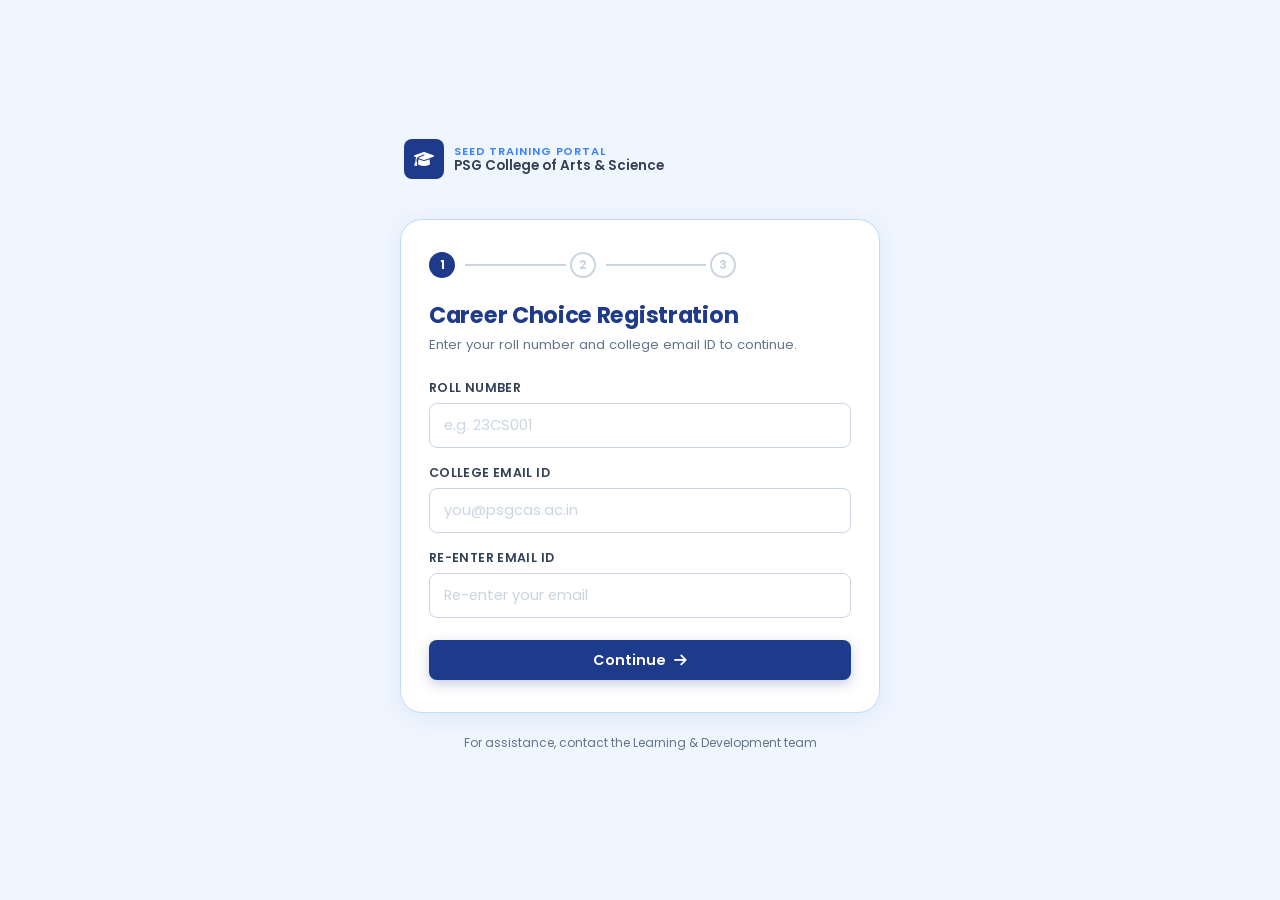
<file: index.html>
<!DOCTYPE html>
<html lang="en">
<head>
  <meta charset="UTF-8">
  <meta name="viewport" content="width=device-width, initial-scale=1.0">
  <title>Career Choice Registration — SEED Portal</title>
  <link rel="stylesheet" href="https://cdnjs.cloudflare.com/ajax/libs/font-awesome/6.4.0/css/all.min.css">
  <link rel="stylesheet" href="portal.css">
</head>
<body>

  <div class="page-wrapper">

    <!-- Portal badge -->
    <div style="display:flex; align-items:center; gap:10px; padding: 0 4px;">
      <div class="portal-badge">
        <div class="badge-icon"><i class="fas fa-graduation-cap"></i></div>
        <div class="badge-text">
          <span>SEED Training Portal</span>
          <span>PSG College of Arts &amp; Science</span>
        </div>
      </div>
    </div>

    <!-- Step 1: Roll Number + Email -->
    <div class="card" id="step1">
      <!-- Step indicator -->
      <div class="step-indicator">
        <div class="step">
          <div class="step-dot active" id="dot1">1</div>
          <div class="step-line" id="line1"></div>
        </div>
        <div class="step">
          <div class="step-dot" id="dot2">2</div>
          <div class="step-line" id="line2"></div>
        </div>
        <div class="step">
          <div class="step-dot" id="dot3">3</div>
        </div>
      </div>

      <div class="page-title">Career Choice Registration</div>
      <div class="page-subtitle">Enter your roll number and college email ID to continue.</div>

      <div class="field">
        <label for="roll_number">Roll Number</label>
        <input type="text" id="roll_number" placeholder="e.g. 23CS001" autocomplete="off" spellcheck="false">
      </div>

      <div class="field">
        <label for="email">College Email ID</label>
        <input type="email" id="email" placeholder="you@psgcas.ac.in" autocomplete="off">
      </div>

      <div class="field">
        <label for="email_confirm">Re-enter Email ID</label>
        <input type="email" id="email_confirm" placeholder="Re-enter your email" autocomplete="off">
      </div>

      <div id="step1Msg" class="msg"></div>

      <div class="btn-group">
        <button class="btn btn-primary" onclick="handleStep1()" id="step1Btn">
          Continue <i class="fas fa-arrow-right"></i>
        </button>
      </div>
    </div>

    <!-- Step 2: Mobile (only for new students) -->
    <div class="card" id="step2" style="display:none;">
      <div class="step-indicator">
        <div class="step">
          <div class="step-dot done"><i class="fas fa-check" style="font-size:0.6rem;"></i></div>
          <div class="step-line done"></div>
        </div>
        <div class="step">
          <div class="step-dot active">2</div>
          <div class="step-line" id="line2b"></div>
        </div>
        <div class="step">
          <div class="step-dot" id="dot3b">3</div>
        </div>
      </div>

      <div class="page-title">Mobile Number</div>
      <div class="page-subtitle">We'll send a one-time password to your college email to verify your identity.</div>

      <div class="field">
        <label for="mobile">Mobile Number</label>
        <input type="tel" id="mobile" placeholder="10-digit mobile number" maxlength="10" autocomplete="off">
      </div>

      <div id="step2Msg" class="msg"></div>

      <div class="btn-group">
        <button class="btn btn-primary" onclick="handleStep2()" id="step2Btn">
          Send OTP <i class="fas fa-paper-plane"></i>
        </button>
        <button class="btn btn-secondary" onclick="goBack(1)">
          <i class="fas fa-arrow-left"></i> Back
        </button>
      </div>
    </div>

    <div class="portal-footer">
      For assistance, contact the Learning &amp; Development team
    </div>

  </div><!-- /page-wrapper -->

  <script>
    const SUPABASE_FUNC_URL = "https://nzpfljvuxqxijrvcmfao.supabase.co/functions/v1";
    const ANON_KEY = "eyJhbGciOiJIUzI1NiIsInR5cCI6IkpXVCJ9.eyJpc3MiOiJzdXBhYmFzZSIsInJlZiI6Im56cGZsanZ1eHF4aWpydmNtZmFvIiwicm9sZSI6ImFub24iLCJpYXQiOjE3ODQyOTI5MjYsImV4cCI6MjA5OTg2ODkyNn0.MAVZSQNgGleXA-5NUONkiJuMtwHu5Oq8yPuc5s8eKDQ";

    // ── Helpers ──────────────────────────────────────────────
    function showMsg(id, type, text) {
      const el = document.getElementById(id);
      el.className = `msg ${type} show`;
      el.innerHTML = text;
    }

    function clearMsg(id) {
      const el = document.getElementById(id);
      el.className = "msg";
      el.textContent = "";
    }

    function setLoading(btnId, loading, defaultHTML) {
      const btn = document.getElementById(btnId);
      if (loading) {
        btn.disabled = true;
        btn.innerHTML = '<span class="btn-spinner"></span> Please wait…';
      } else {
        btn.disabled = false;
        btn.innerHTML = defaultHTML;
      }
    }

    function goBack(step) {
      if (step === 1) {
        document.getElementById("step2").style.display = "none";
        document.getElementById("step1").style.display = "block";
      }
    }

    // ── Step 1: lookup student ───────────────────────────────
    async function handleStep1() {
      clearMsg("step1Msg");

      const roll_number = document.getElementById("roll_number").value.trim().toUpperCase();
      const email       = document.getElementById("email").value.trim().toLowerCase();
      const email_confirm = document.getElementById("email_confirm").value.trim().toLowerCase();

      if (!roll_number) { showMsg("step1Msg", "error", "Please enter your roll number."); return; }
      if (!email)       { showMsg("step1Msg", "error", "Please enter your email ID."); return; }
      if (email !== email_confirm) {
        showMsg("step1Msg", "error", "Email IDs do not match. Please check and try again.");
        return;
      }

      setLoading("step1Btn", true, 'Continue <i class="fas fa-arrow-right"></i>');

      try {
        const res  = await fetch(`${SUPABASE_FUNC_URL}/lookup-student`, {
          method: "POST",
          headers: { "Content-Type": "application/json", "apikey": ANON_KEY },
          body: JSON.stringify({ roll_number, email }),
        });
        const data = await res.json();

        if (!res.ok) {
          // data.error will contain "Roll number not found" or "Incorrect roll number or email ID"
          showMsg("step1Msg", "error", `<i class="fas fa-circle-exclamation"></i>&nbsp; ${data.error || "Something went wrong."}`);
          setLoading("step1Btn", false, 'Continue <i class="fas fa-arrow-right"></i>');
          return;
        }

        // Persist core data
        sessionStorage.setItem("roll_number", roll_number);
        sessionStorage.setItem("email", email);
        sessionStorage.setItem("student", JSON.stringify(data.student));

        if (data.status === "registered") {
          // Already has a choice → go to status page
          sessionStorage.setItem("contact", JSON.stringify(data.contact));
          sessionStorage.setItem("choice",  JSON.stringify(data.choice));
          window.location.href = "status.html";

        } else {
          // New student (no email/choice saved yet) → collect mobile
          document.getElementById("step1").style.display = "none";
          document.getElementById("step2").style.display = "block";
          setLoading("step1Btn", false, 'Continue <i class="fas fa-arrow-right"></i>');
        }

      } catch (err) {
        showMsg("step1Msg", "error", '<i class="fas fa-wifi"></i>&nbsp; Network error. Please try again.');
        setLoading("step1Btn", false, 'Continue <i class="fas fa-arrow-right"></i>');
      }
    }

    // ── Step 2: send OTP ─────────────────────────────────────
    async function handleStep2() {
      clearMsg("step2Msg");

      const mobile = document.getElementById("mobile").value.trim();
      if (!mobile || mobile.length !== 10 || !/^\d+$/.test(mobile)) {
        showMsg("step2Msg", "error", "Please enter a valid 10-digit mobile number.");
        return;
      }

      setLoading("step2Btn", true, 'Send OTP <i class="fas fa-paper-plane"></i>');

      const roll_number = sessionStorage.getItem("roll_number");
      const email       = sessionStorage.getItem("email");

      try {
        const res  = await fetch(`${SUPABASE_FUNC_URL}/send-otp`, {
          method: "POST",
          headers: { "Content-Type": "application/json", "apikey": ANON_KEY },
          body: JSON.stringify({ roll_number, email, purpose: "register" }),
        });
        const data = await res.json();

        if (!res.ok) {
          showMsg("step2Msg", "error", `<i class="fas fa-circle-exclamation"></i>&nbsp; ${data.error || "Failed to send OTP."}`);
          setLoading("step2Btn", false, 'Send OTP <i class="fas fa-paper-plane"></i>');
          return;
        }

        sessionStorage.setItem("mobile",  mobile);
        sessionStorage.setItem("purpose", "register");
        sessionStorage.setItem("cooldown_until", data.cooldown_until || "");
        window.location.href = "verify.html";

      } catch (err) {
        showMsg("step2Msg", "error", '<i class="fas fa-wifi"></i>&nbsp; Network error. Please try again.');
        setLoading("step2Btn", false, 'Send OTP <i class="fas fa-paper-plane"></i>');
      }
    }

    // ── Allow Enter key to progress ──────────────────────────
    document.addEventListener("keydown", (e) => {
      if (e.key !== "Enter") return;
      const s1 = document.getElementById("step1");
      const s2 = document.getElementById("step2");
      if (s1.style.display !== "none") handleStep1();
      else if (s2.style.display !== "none") handleStep2();
    });
  </script>

</body>
</html>
</file>
<file: portal.css>
/* ============================================================
   SEED Training Portal — Shared Styles
   PSG College of Arts & Science
   ============================================================ */

@import url('https://fonts.googleapis.com/css2?family=Poppins:wght@300;400;500;600;700&display=swap');
@import url('https://cdnjs.cloudflare.com/ajax/libs/font-awesome/6.4.0/css/all.min.css');

/* ── Tokens ─────────────────────────────────────────────── */
:root {
  --blue-900:   #1e3a8a;
  --blue-700:   #1d4ed8;
  --blue-500:   #3b82f6;
  --blue-200:   #bfdbfe;
  --blue-50:    #eff6ff;

  --slate-900:  #0f172a;
  --slate-700:  #334155;
  --slate-500:  #64748b;
  --slate-300:  #cbd5e1;
  --slate-100:  #f1f5f9;
  --white:      #ffffff;

  --success:    #16a34a;
  --error:      #dc2626;
  --warning:    #d97706;

  --radius-sm:  8px;
  --radius-md:  14px;
  --radius-lg:  22px;

  --shadow-card: 0 4px 24px rgba(30, 58, 138, 0.08);
  --shadow-btn:  0 4px 12px rgba(30, 58, 138, 0.25);

  --transition: 0.22s cubic-bezier(0.4, 0, 0.2, 1);
}

/* ── Reset ───────────────────────────────────────────────── */
*, *::before, *::after {
  box-sizing: border-box;
  margin: 0;
  padding: 0;
}

/* ── Base ────────────────────────────────────────────────── */
body {
  font-family: 'Poppins', sans-serif;
  background: var(--blue-50);
  color: var(--slate-900);
  min-height: 100vh;
  display: flex;
  flex-direction: column;
  align-items: center;
  justify-content: center;
  padding: 24px 16px;
}

/* ── Page wrapper ────────────────────────────────────────── */
.page-wrapper {
  width: 100%;
  max-width: 480px;
  display: flex;
  flex-direction: column;
  gap: 16px;
}

/* ── Card ────────────────────────────────────────────────── */
.card {
  background: var(--white);
  border-radius: var(--radius-lg);
  box-shadow: var(--shadow-card);
  padding: 32px 28px;
  border: 1px solid var(--blue-200);
}

/* ── Portal badge ────────────────────────────────────────── */
.portal-badge {
  display: flex;
  align-items: center;
  gap: 10px;
  margin-bottom: 24px;
}

.portal-badge .badge-icon {
  width: 40px;
  height: 40px;
  background: var(--blue-900);
  border-radius: var(--radius-sm);
  display: flex;
  align-items: center;
  justify-content: center;
  flex-shrink: 0;
}

.portal-badge .badge-icon i {
  color: var(--white);
  font-size: 1rem;
}

.portal-badge .badge-text {
  display: flex;
  flex-direction: column;
  line-height: 1.2;
}

.portal-badge .badge-text span:first-child {
  font-size: 0.7rem;
  font-weight: 600;
  letter-spacing: 0.08em;
  text-transform: uppercase;
  color: var(--blue-500);
}

.portal-badge .badge-text span:last-child {
  font-size: 0.85rem;
  font-weight: 600;
  color: var(--slate-700);
}

/* ── Page title ──────────────────────────────────────────── */
.page-title {
  font-size: 1.4rem;
  font-weight: 700;
  color: var(--blue-900);
  letter-spacing: -0.3px;
  line-height: 1.2;
  margin-bottom: 6px;
}

.page-subtitle {
  font-size: 0.82rem;
  color: var(--slate-500);
  margin-bottom: 24px;
  line-height: 1.5;
}

/* ── Divider ─────────────────────────────────────────────── */
.divider {
  height: 1px;
  background: var(--slate-100);
  margin: 20px 0;
}

/* ── Form fields ─────────────────────────────────────────── */
.field {
  display: flex;
  flex-direction: column;
  gap: 6px;
  margin-bottom: 16px;
}

.field:last-of-type {
  margin-bottom: 0;
}

.field label {
  font-size: 0.78rem;
  font-weight: 600;
  color: var(--slate-700);
  letter-spacing: 0.03em;
  text-transform: uppercase;
}

.field input,
.field select {
  width: 100%;
  padding: 11px 14px;
  border: 1.5px solid var(--slate-300);
  border-radius: var(--radius-sm);
  font-family: 'Poppins', sans-serif;
  font-size: 0.92rem;
  color: var(--slate-900);
  background: var(--white);
  transition: border-color var(--transition), box-shadow var(--transition);
  outline: none;
  appearance: none;
  -webkit-appearance: none;
}

.field input:focus,
.field select:focus {
  border-color: var(--blue-500);
  box-shadow: 0 0 0 3px rgba(59, 130, 246, 0.15);
}

.field input::placeholder {
  color: var(--slate-300);
}

/* select arrow */
.field select {
  background-image: url("data:image/svg+xml,%3Csvg xmlns='http://www.w3.org/2000/svg' width='12' height='12' viewBox='0 0 12 12'%3E%3Cpath fill='%2364748b' d='M6 8L1 3h10z'/%3E%3C/svg%3E");
  background-repeat: no-repeat;
  background-position: right 14px center;
  padding-right: 36px;
  cursor: pointer;
}

/* ── OTP input ───────────────────────────────────────────── */
.otp-input {
  letter-spacing: 0.3em;
  font-size: 1.4rem !important;
  font-weight: 600 !important;
  text-align: center;
}

/* ── Buttons ─────────────────────────────────────────────── */
.btn {
  display: inline-flex;
  align-items: center;
  justify-content: center;
  gap: 8px;
  padding: 12px 20px;
  border-radius: var(--radius-sm);
  font-family: 'Poppins', sans-serif;
  font-size: 0.9rem;
  font-weight: 600;
  cursor: pointer;
  border: none;
  transition: all var(--transition);
  text-decoration: none;
  line-height: 1;
}

.btn-primary {
  background: var(--blue-900);
  color: var(--white);
  box-shadow: var(--shadow-btn);
  width: 100%;
  padding: 13px 20px;
}

.btn-primary:hover {
  background: var(--blue-700);
  transform: translateY(-1px);
  box-shadow: 0 6px 18px rgba(30, 58, 138, 0.32);
}

.btn-primary:active {
  transform: translateY(0);
}

.btn-primary:disabled {
  opacity: 0.55;
  cursor: not-allowed;
  transform: none;
}

.btn-secondary {
  background: transparent;
  color: var(--blue-700);
  border: 1.5px solid var(--blue-200);
  width: 100%;
  padding: 11px 20px;
}

.btn-secondary:hover {
  background: var(--blue-50);
  border-color: var(--blue-500);
}

.btn-ghost {
  background: transparent;
  color: var(--slate-500);
  font-size: 0.82rem;
  font-weight: 500;
  padding: 6px 0;
  text-decoration: underline;
  text-underline-offset: 3px;
  border: none;
  cursor: pointer;
}

.btn-ghost:hover {
  color: var(--blue-700);
}

.btn-danger {
  background: transparent;
  color: var(--error);
  border: 1.5px solid #fecaca;
  width: 100%;
  padding: 11px 20px;
}

.btn-danger:hover {
  background: #fff1f2;
  border-color: var(--error);
}

/* ── Button group ────────────────────────────────────────── */
.btn-group {
  display: flex;
  flex-direction: column;
  gap: 10px;
  margin-top: 22px;
}

/* ── Status messages ─────────────────────────────────────── */
.msg {
  font-size: 0.82rem;
  font-weight: 500;
  padding: 10px 14px;
  border-radius: var(--radius-sm);
  display: none;
  line-height: 1.5;
}

.msg.show { display: block; }

.msg.error   { background: #fef2f2; color: var(--error);   border: 1px solid #fecaca; }
.msg.success { background: #f0fdf4; color: var(--success);  border: 1px solid #bbf7d0; }
.msg.info    { background: var(--blue-50); color: var(--blue-700); border: 1px solid var(--blue-200); }
.msg.warning { background: #fffbeb; color: var(--warning);  border: 1px solid #fde68a; }

/* ── Info rows (status page) ─────────────────────────────── */
.info-row {
  display: flex;
  justify-content: space-between;
  align-items: flex-start;
  gap: 12px;
  padding: 10px 0;
  border-bottom: 1px solid var(--slate-100);
  font-size: 0.88rem;
}

.info-row:last-child {
  border-bottom: none;
}

.info-row .info-label {
  font-weight: 600;
  color: var(--slate-500);
  font-size: 0.78rem;
  text-transform: uppercase;
  letter-spacing: 0.03em;
  flex-shrink: 0;
  padding-top: 1px;
}

.info-row .info-value {
  color: var(--slate-900);
  font-weight: 500;
  text-align: right;
}

/* ── Choice badge ────────────────────────────────────────── */
.choice-badge {
  display: inline-flex;
  align-items: center;
  justify-content: center;
  width: 36px;
  height: 36px;
  background: var(--blue-900);
  color: var(--white);
  border-radius: 50%;
  font-size: 1rem;
  font-weight: 700;
  flex-shrink: 0;
}

/* ── Edit counter pills ──────────────────────────────────── */
.edit-pills {
  display: flex;
  gap: 6px;
  margin-top: 4px;
}

.edit-pill {
  width: 10px;
  height: 10px;
  border-radius: 50%;
  background: var(--slate-300);
}

.edit-pill.used {
  background: var(--blue-500);
}

/* ── OTP countdown ───────────────────────────────────────── */
.otp-meta {
  display: flex;
  align-items: center;
  justify-content: space-between;
  margin-top: 10px;
  font-size: 0.78rem;
  color: var(--slate-500);
}

.countdown-timer {
  font-weight: 600;
  color: var(--blue-700);
  font-variant-numeric: tabular-nums;
}

/* ── Step indicator ──────────────────────────────────────── */
.step-indicator {
  display: flex;
  align-items: center;
  gap: 0;
  margin-bottom: 24px;
}

.step {
  display: flex;
  align-items: center;
  gap: 6px;
  flex: 1;
}

.step-dot {
  width: 26px;
  height: 26px;
  border-radius: 50%;
  display: flex;
  align-items: center;
  justify-content: center;
  font-size: 0.72rem;
  font-weight: 700;
  flex-shrink: 0;
  border: 2px solid var(--slate-300);
  color: var(--slate-300);
  transition: all var(--transition);
}

.step-dot.active {
  background: var(--blue-900);
  border-color: var(--blue-900);
  color: var(--white);
}

.step-dot.done {
  background: var(--blue-200);
  border-color: var(--blue-200);
  color: var(--blue-900);
}

.step-line {
  flex: 1;
  height: 2px;
  background: var(--slate-300);
  margin: 0 4px;
  transition: background var(--transition);
}

.step-line.done {
  background: var(--blue-200);
}

/* ── Success illustration ────────────────────────────────── */
.success-icon {
  width: 64px;
  height: 64px;
  background: #f0fdf4;
  border-radius: 50%;
  display: flex;
  align-items: center;
  justify-content: center;
  margin: 0 auto 20px;
  border: 2px solid #bbf7d0;
}

.success-icon i {
  font-size: 1.6rem;
  color: var(--success);
}

/* ── Footer ──────────────────────────────────────────────── */
.portal-footer {
  text-align: center;
  font-size: 0.75rem;
  color: var(--slate-500);
  line-height: 1.6;
  padding: 4px 0 8px;
}

/* ── Loading spinner on button ───────────────────────────── */
.btn-spinner {
  display: inline-block;
  width: 14px;
  height: 14px;
  border: 2px solid rgba(255,255,255,0.4);
  border-top-color: var(--white);
  border-radius: 50%;
  animation: spin 0.7s linear infinite;
}

@keyframes spin {
  to { transform: rotate(360deg); }
}

/* ── Responsive ──────────────────────────────────────────── */
@media (max-width: 400px) {
  .card { padding: 24px 18px; }
  .page-title { font-size: 1.2rem; }
}
</file>
